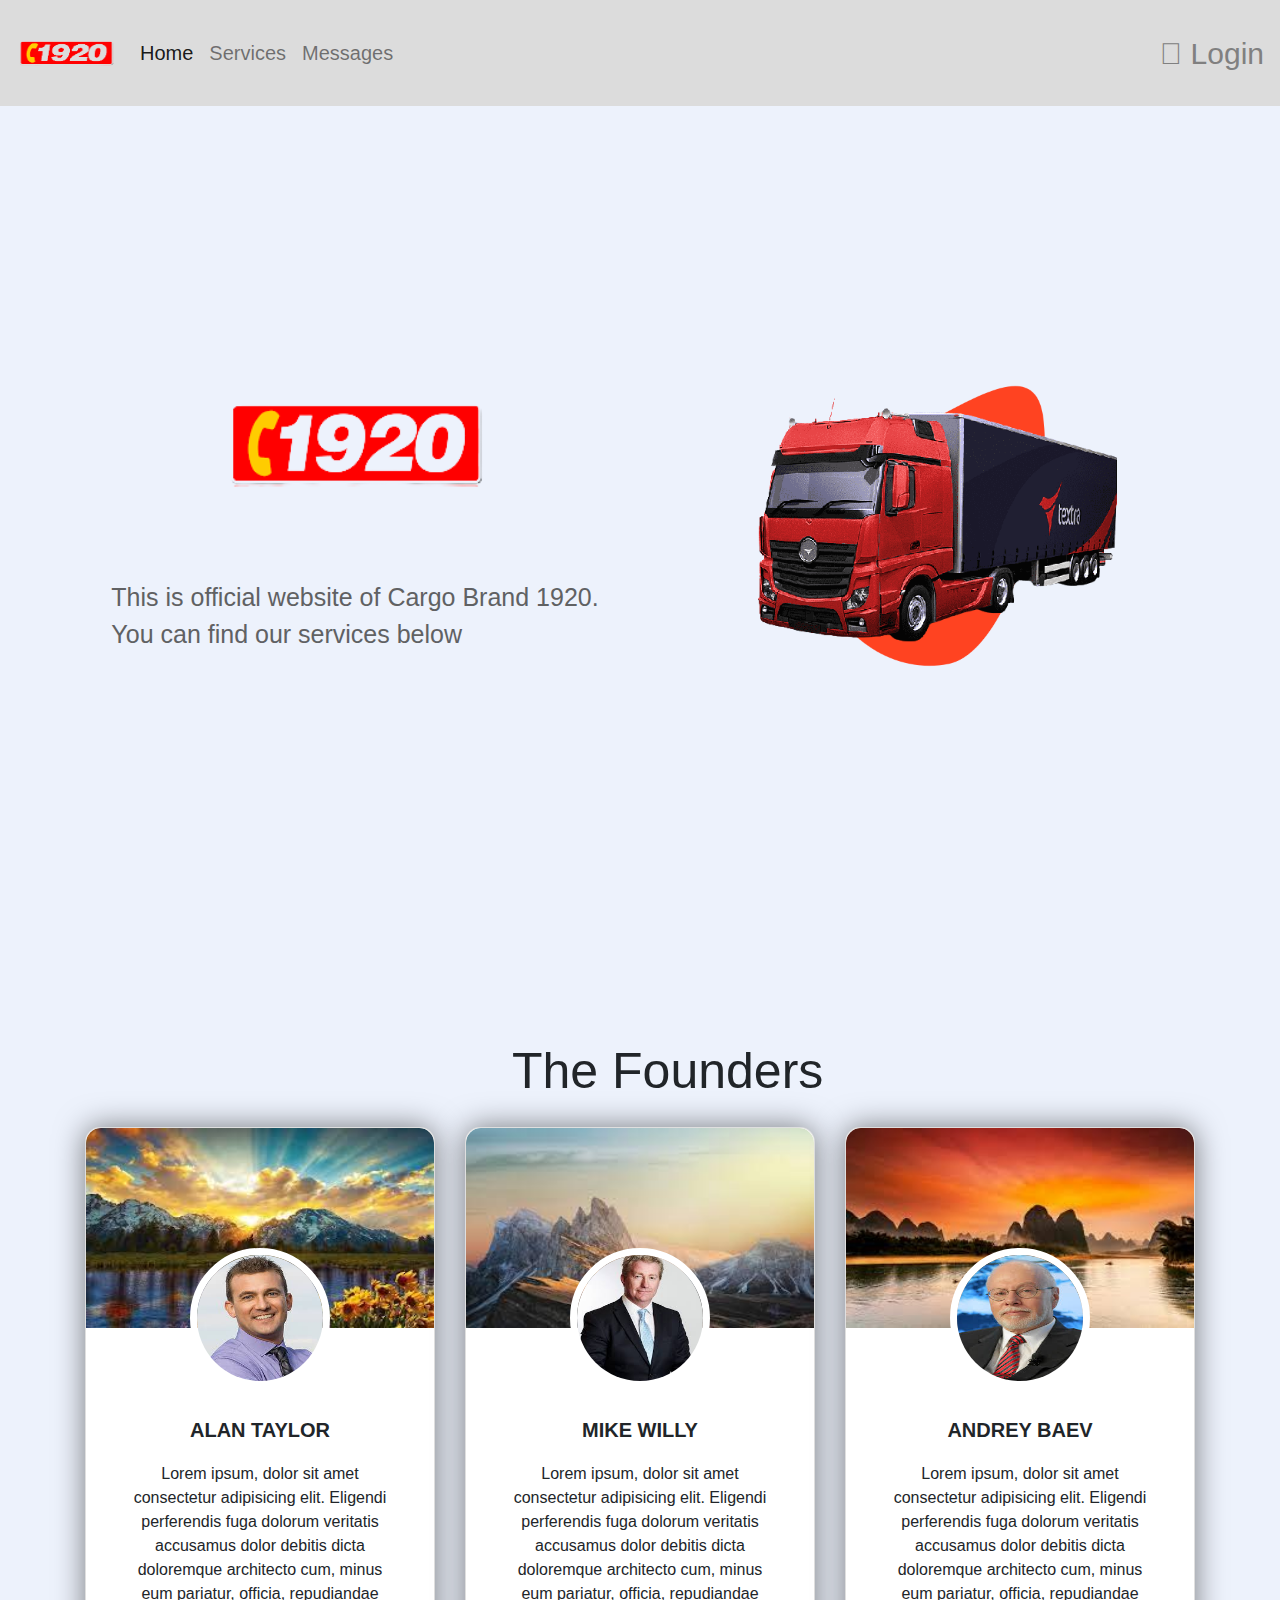
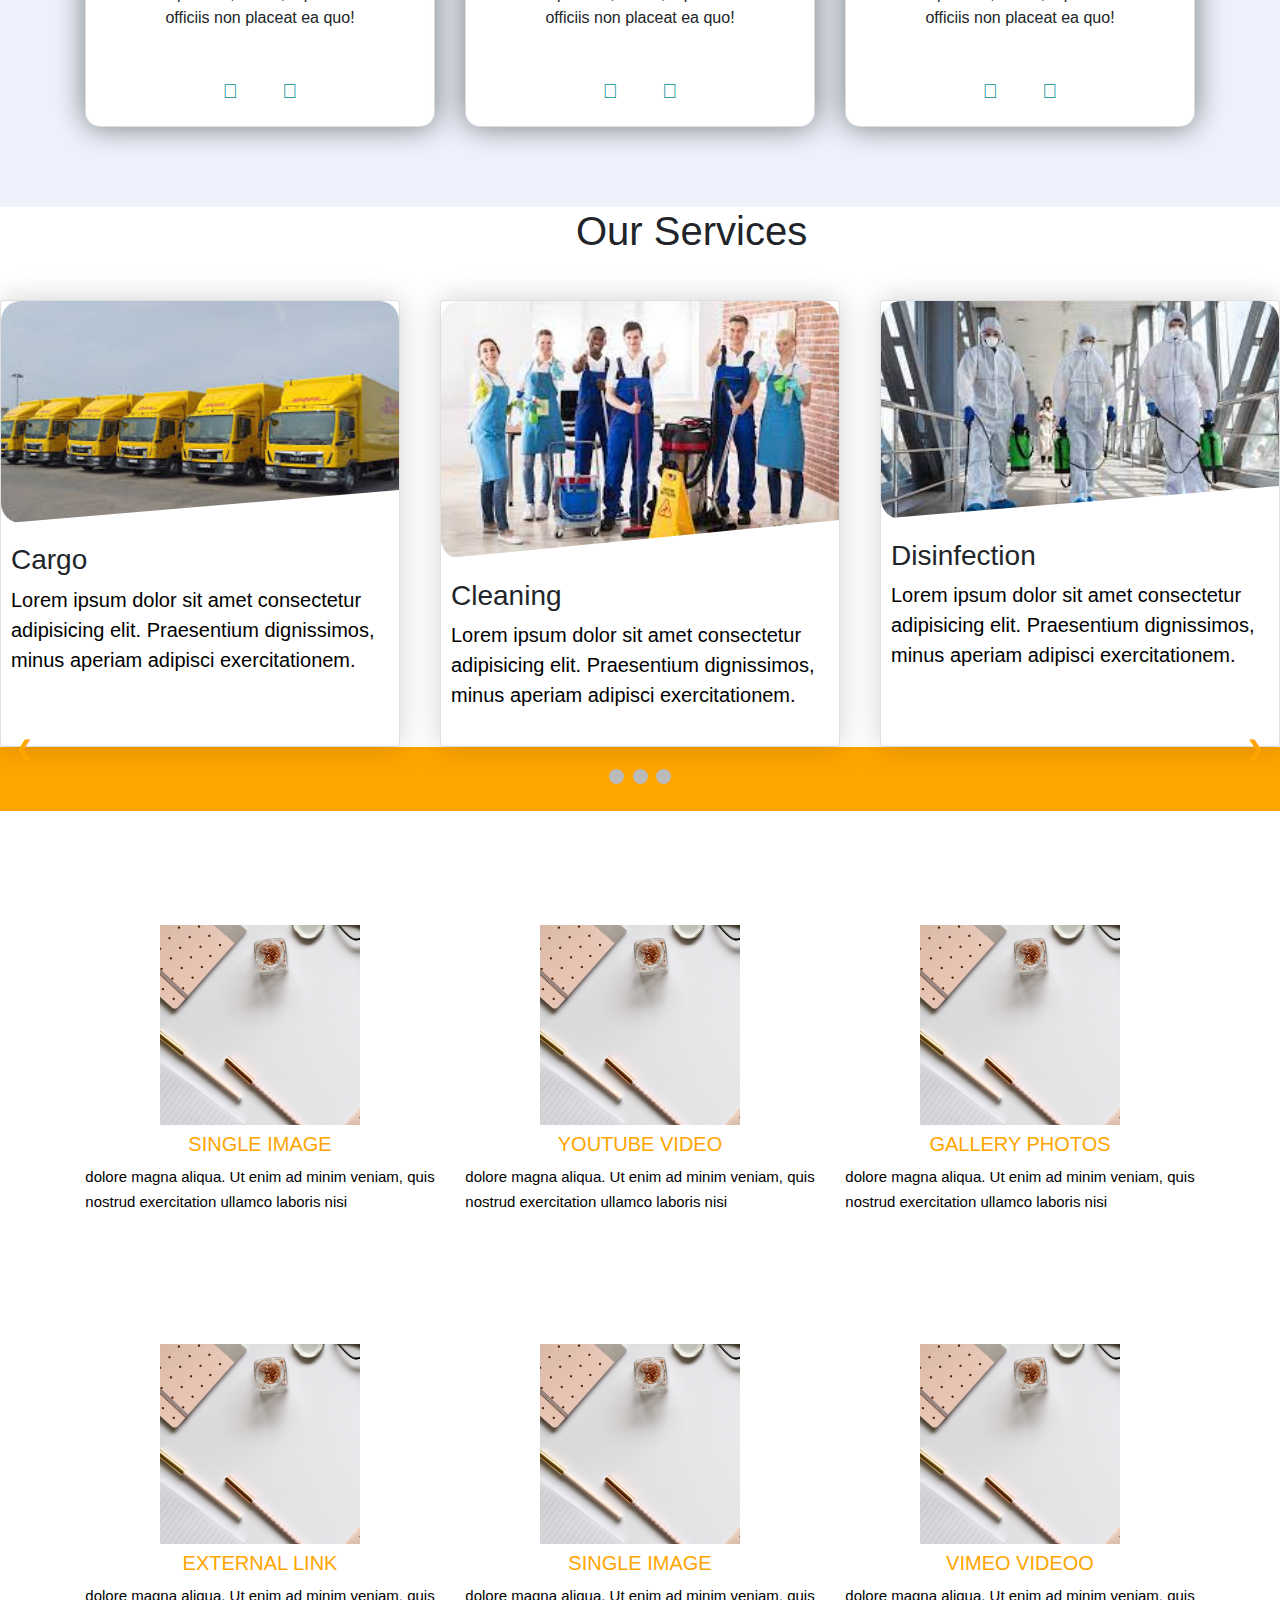
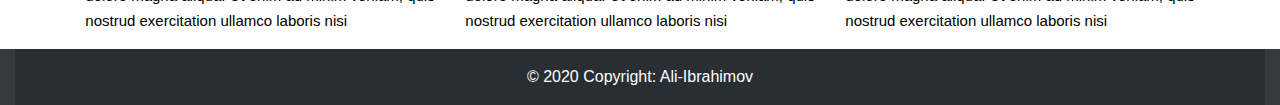
<file: My-Website/cargo.html>
<!DOCTYPE html>
<html lang="en">
<head>
<meta charset="utf-8">
<meta name="viewport" content="width=device-width, initial-scale=1, shrink-to-fit=no">
<title>1920 Cargo Company</title>
<link rel="shortcut icon" href="a.png">
<link rel="stylesheet" href="nav.css">
<link rel="stylesheet" href="https://stackpath.bootstrapcdn.com/bootstrap/4.5.2/css/bootstrap.min.css">
<link rel="stylesheet" href="https://maxcdn.bootstrapcdn.com/font-awesome/4.7.0/css/font-awesome.min.css">
<link rel="stylesheet" href="https://cdnjs.cloudflare.com/ajax/libs/font-awesome/5.15.3/css/all.min.css" integrity="sha512-iBBXm8fW90+nuLcSKlbmrPcLa0OT92xO1BIsZ+ywDWZCvqsWgccV3gFoRBv0z+8dLJgyAHIhR35VZc2oM/gI1w==" crossorigin="anonymous" />
<script src="https://code.jquery.com/jquery-3.5.1.min.js"></script>
<script src="https://cdn.jsdelivr.net/npm/popper.js@1.16.1/dist/umd/popper.min.js"></script>
<script src="https://stackpath.bootstrapcdn.com/bootstrap/4.5.2/js/bootstrap.min.js"></script>

</head>
<body>
    <!------------------------------------------------ NAVBAR ------------------------------------->
<div class="bs-example">          
    <nav class="navbar navbar-expand-md navbar-light bg-clr">
        <!-- navbar-light bg-light -->
        <a href="#" class="navbar-brand">
            <img src="a.png"  alt="LOGO">
        </a>
        <button type="button" class="navbar-toggler" data-toggle="collapse" data-target="#navbarCollapse">
            <span class="navbar-toggler-icon"></span>
        </button>

     



        <div class="collapse navbar-collapse" id="navbarCollapse">
            <div class="navbar-nav">
                <a href="#" class="nav-item nav-link active">Home</a>
                <a href="#" class="nav-item nav-link">Services</a>
                <a href="#" class="nav-item nav-link">Messages</a>
                
            </div>
            <div class="navbar-nav ml-auto">
                <a class="ali"href="#" ><i class="fas fa-user-circle"> Login</i> </a>
               
            </div>
        </div>
    </nav>
</div>
<!------------------------------------------------ NAVBAR ------------------------------------->



<!------------------------------------------------ INTRO ------------------------------------->

    <div class="qutu100">
<div class="container alq">
    <div class="row">
      <div class="col-12 col-sm-12 col-md-6 col-lg-6 ali0">
        <img src="a.png" alt="" class="abc">

        <p> This is official  website of Cargo Brand 1920. <br> You can find our services below </p>

      </div>


      <div class="col-12 col-sm-12 col-md-6 col-lg-6  ali01">
      
        <div class="img-box">

            <img src="b.png" alt="Pic" class="back-img">
            <img src="cc.png" alt="Pic" class="main-img">
       
        </div>
      </div>

     
    </div>
  
  </div>




</div>






<!-- <div class="qutu1">


    <div class="qutu2"> 
<img src="a.png" alt="" class="abc">

<p> This is official  website of Cargo Brand 1920. <br> You can find our services below </p>

</div>
<div class="img-box">

    <img src="b.png" alt="Pic" class="back-img">
    <img src="cc.png" alt="Pic" class="main-img">
</div>





</div> -->






    
<!------------------------------------------------ INTRO ------------------------------------->





<!-- -----------------------------------------FOUNDERS------------------------------------------------->
    
<div class="profile-area">
    <h3 class="salam">The Founders</h3>
    <div class="container">
        <div class="row">
            <div class="col-md-4">
              <div class="card">
                 <div class="img1"><img src="sk1.jfif" alt=""></div>
                 <div class="img2"><img src="bb1.jfif" alt=""></div>
                 <div class="main-text">
                     <h2>Alan Taylor</h2>
                     <p>Lorem ipsum, dolor sit amet consectetur adipisicing elit. Eligendi perferendis fuga dolorum veritatis accusamus dolor debitis dicta doloremque architecto cum, minus eum pariatur, officia, repudiandae officiis non placeat ea quo!</p>

                 </div>
                 <div class="socials">
                    <a href=""> <i class="fab fa-linkedin"></i></a>
                    <a href=""> <i class="fab fa-instagram-square"></i></a>
                    <a href=""> <i class="fab fa-facebook-square"></i></a>
                 </div>
              </div>
            </div>



            <div class="col-md-4">
                <div class="card">
                   <div class="img1"><img src="sk2.jfif" alt=""></div>
                   <div class="img2"><img src="bb2.jfif" alt=""></div>
                   <div class="main-text">
                       <h2>Mike Willy</h2>
                       <p>Lorem ipsum, dolor sit amet consectetur adipisicing elit. Eligendi perferendis fuga dolorum veritatis accusamus dolor debitis dicta doloremque architecto cum, minus eum pariatur, officia, repudiandae officiis non placeat ea quo!</p>
  
                   </div>
                   <div class="socials">
                      <a href=""> <i class="fab fa-linkedin"></i></a>
                      <a href=""> <i class="fab fa-instagram-square"></i></a>
                      <a href=""> <i class="fab fa-facebook-square"></i></a>
                   </div>
                </div>
              </div>


              <div class="col-md-4">
                <div class="card">
                   <div class="img1"><img src="sk3.jfif" alt=""></div>
                   <div class="img2"><img src="bb3.jfif" alt=""></div>
                   <div class="main-text">
                       <h2>Andrey Baev</h2>
                       <p>Lorem ipsum, dolor sit amet consectetur adipisicing elit. Eligendi perferendis fuga dolorum veritatis accusamus dolor debitis dicta doloremque architecto cum, minus eum pariatur, officia, repudiandae officiis non placeat ea quo!</p>
  
                   </div>
                   <div class="socials">
                      <a href=""> <i class="fab fa-linkedin"></i></a>
                      <a href=""> <i class="fab fa-instagram-square"></i></a>
                      <a href=""> <i class="fab fa-facebook-square"></i></a>
                   </div>
                </div>
              </div>






        </div>
    </div>
</div>






<!-- -----------------------------------------FOUNDERS END------------------------------------------------->






<!-- 
 <----------------------------SERVICE-------------------------------------------------> 
 <div class="qutu55">
<h1>Our Services</h1>
</div>
<br> <br>
 <div class="cards">
   
    <div class="card card1">
        <div class="container1">
            <img src="ss1.jfif" alt="las vegas">
        </div>
        <div class="details">
            <h3>Cargo</h3>
            <p>Lorem ipsum dolor sit amet consectetur adipisicing elit. Praesentium dignissimos, minus aperiam adipisci exercitationem.</p>
        </div>
    </div>
    <div class="card card2">
        <div class="container1">
            <img src="ss2.jfif" alt="New York">
        </div>
        <div class="details">
            <h3>Cleaning</h3>
            <p>Lorem ipsum dolor sit amet consectetur adipisicing elit. Praesentium dignissimos, minus aperiam adipisci exercitationem.</p>
        </div>
    </div>
    <div class="card card3">
        <div class="container1">
            <img src="ss5.jfif" alt="Singapore">
        </div>
        <div class="details">
            <h3>Disinfection</h3>
            <p>Lorem ipsum dolor sit amet consectetur adipisicing elit. Praesentium dignissimos, minus aperiam adipisci exercitationem.</p>
        </div>
    </div>
</div>













<!-- <----------------------------SERVICE END-------------------------------------------------> 






<!-- <----------------------------SECTION-ADDITION-------------------------------------------------> 





<div class="slideshow-container">




    <div class="mySlides">
        <div class="qutu566">
               <img src="wekil1.jpg" class="photo53 rounded-circle"alt="">
            </div>
        <q>I love you the more in that I believe you had liked me for my own sake and for nothing else</q>
      <h1 class="ad">Renato Alvarez</h1>
      <h2>Web Developer</h2>
    
    </div>
    
    
    
    
    
    
    <div class="mySlides">
        <div class="qutu566">
            <img src="wekil2.jpg" class="photo53 rounded-circle"alt="">
         </div>
      
        <q>But man is not made for defeat. A man can be destroyed but not defeated.</q>
        <h1 class="ad">Maria Desanta</h1>
      <h2>Frontend Developer</h2>
    </div>
    
    
    
    <div class="mySlides">
        <div class="qutu566">
            <img src="wekil3.jpg" class="photo53 rounded-circle"alt="">
         </div>
      
        <q>I have not failed. I've just found 10,000 ways that won't work.</q>
        <h1 class="ad">Merry Hilton</h1>
      <h2>Backend Developer</h2>
    </div>
    
    
    
    
    <a class="prev" onclick="plusSlides(-1)">❮</a>
    <a class="next" onclick="plusSlides(1)">❯</a>
    
    </div>
    
    <div class="dot-container">
      <span class="dot" onclick="currentSlide(1)"></span> 
      <span class="dot" onclick="currentSlide(2)"></span> 
      <span class="dot" onclick="currentSlide(3)"></span> 
    </div>
    
    























<!-- <----------------------------SECTION-ADDITION-------------------------------------------------> 




<!-- ----------------------------BRAND LOGOS --------------------------------------------------->


    <div class="container con2">
        <div class="row ">
          <div class="col-12   col-sm-12  col-md-4   col-lg-4 wako ">
            <div class="zoom"></div>
    
            <div class="sel">
           <h1 class="wro">  SINGLE IMAGE   </h1>
          <p class="wro2"> dolore magna aliqua. Ut enim ad minim veniam, quis <br>
              nostrud exercitation ullamco laboris nisi          </p>
            </div>
     
        </div>
    
    
        <div class="col-12   col-sm-12  col-md-4   col-lg-4 wako ">
            <div class="zoom"></div>
    
            <div class="sel">
           <h1 class="wro"> YOUTUBE VIDEO </h1>
          <p class="wro2"> dolore magna aliqua. Ut enim ad minim veniam, quis <br>
              nostrud exercitation ullamco laboris nisi                                            </p>
            </div>
     
        </div>
    
    
        <div class="col-12   col-sm-12  col-md-4   col-lg-4 wako ">
            <div class="zoom"></div>
    
            <div class="sel">
           <h1 class="wro"> GALLERY PHOTOS   </h1>
          <p class="wro2"> dolore magna aliqua. Ut enim ad minim veniam, quis <br>
              nostrud exercitation ullamco laboris nisi                                            </p>
            </div>
     
        </div>
    
    
        <div class="col-12   col-sm-12  col-md-4   col-lg-4 wako ">
            <div class="zoom"></div>
    
            <div class="sel">
           <h1 class="wro"> EXTERNAL LINK  </h1>
          <p class="wro2"> dolore magna aliqua. Ut enim ad minim veniam, quis <br>
              nostrud exercitation ullamco laboris nisi          </p>
            </div>
     
        </div>
    
    
        <div class="col-12   col-sm-12  col-md-4   col-lg-4 wako ">
            <div class="zoom"></div>
    
            <div class="sel">
           <h1 class="wro"> SINGLE IMAGE  </h1>
          <p class="wro2"> dolore magna aliqua. Ut enim ad minim veniam, quis <br>
              nostrud exercitation ullamco laboris nisi                                            </p>
            </div>
     
        </div>
    
    
        <div class="col-12   col-sm-12  col-md-4   col-lg-4 wako ">
            <div class="zoom"></div>
    
            <div class="sel">
           <h1 class="wro"> VIMEO VIDEOO   </h1>
          <p class="wro2"> dolore magna aliqua. Ut enim ad minim veniam, quis <br>
              nostrud exercitation ullamco laboris nisi                                            </p>
            </div>
     
        </div>
    
    
    
    
    
    
      </div>
    </div>



<!-- ----------------------------BRAND LOGOS --------------------------------------------------->












<div class="qutu555">


<!-- FOOTER -->
<!-- Footer -->
<footer class="bg-dark text-center text-white col-12">
	<!-- Grid container -->

  
	<!-- Copyright -->
	<div class="text-center p-3" style="background-color: rgba(0, 0, 0, 0.2);">
	  © 2020 Copyright:
	  <a class="text-white" href="#">Ali-Ibrahimov</a>
	</div>
	<!-- Copyright -->
  </footer>
  <!-- Footer -->

</div>



<script src="script.js"></script>

</body>
</html>
</file>
<file: My-Website/nav.css>
/* http://meyerweb.com/eric/tools/css/reset/ 
   v2.0 | 20110126
   License: none (public domain)
*/
html, body, div, span, applet, object, iframe,
h1, h2, h3, h4, h5, h6, p, blockquote, pre,
a, abbr, acronym, address, big, cite, code,
del, dfn, em, img, ins, kbd, q, s, samp,
small, strike, strong, sub, sup, tt, var,
b, u, i, center,
dl, dt, dd, ol, ul, li,
fieldset, form, label, legend,
table, caption, tbody, tfoot, thead, tr, th, td,
article, aside, canvas, details, embed,
figure, figcaption, footer, header, hgroup,
menu, nav, output, ruby, section, summary,
time, mark, audio, video {
  margin: 0;
  padding: 0;
  border: 0;
  font-size: 100%;
  font: inherit;
  vertical-align: baseline;
}

/* HTML5 display-role reset for older browsers */
article, aside, details, figcaption, figure,
footer, header, hgroup, menu, nav, section {
  display: block;
}

body {
  line-height: 1;
}

ol, ul {
  list-style: none;
}

blockquote, q {
  quotes: none;
}

blockquote:before, blockquote:after,
q:before, q:after {
  content: '';
  content: none;
}

table {
  border-collapse: collapse;
  border-spacing: 0;
}

.navbar-brand img {
  width: 100px;
  height: 80px;
}

.navbar-nav i {
  font-size: 30px;
  color: grey;
}

.navbar-nav :hover {
  color: red;
}

.navbar-nav a {
  font-size: 20px;
  font-weight: 20px;
}

@media only screen and (max-width: 600px) {
  .navbar-nav .ali {
    display: none;
  }
}

.qutu100 {
  width: 100%;
  height: 95vh;
  background-color: #edf2fc;
  display: -webkit-box;
  display: -ms-flexbox;
  display: flex;
  -webkit-box-pack: center;
      -ms-flex-pack: center;
          justify-content: center;
  -webkit-box-align: center;
      -ms-flex-align: center;
          align-items: center;
}

.qutu100 .ali0 {
  height: 50vh;
  display: -webkit-box;
  display: -ms-flexbox;
  display: flex;
  -webkit-box-orient: vertical;
  -webkit-box-direction: normal;
      -ms-flex-direction: column;
          flex-direction: column;
  -webkit-box-align: center;
      -ms-flex-align: center;
          align-items: center;
}

.qutu100 .ali0 img {
  width: 50%;
}

.qutu100 .ali0 p {
  color: #606163;
  font-size: 25px;
}

.qutu100 .ali01 {
  height: 50vh;
  display: -webkit-box;
  display: -ms-flexbox;
  display: flex;
  -webkit-box-orient: vertical;
  -webkit-box-direction: normal;
      -ms-flex-direction: column;
          flex-direction: column;
  -webkit-box-align: center;
      -ms-flex-align: center;
          align-items: center;
}

.img-box {
  width: 100%;
  height: 80%;
  position: absolute;
}

.img-box img {
  height: 80%;
  position: absolute;
  left: 50%;
  bottom: 0;
  -webkit-transform: translateX(-50%);
          transform: translateX(-50%);
  -webkit-transition: bottom 1s, left 1s;
  transition: bottom 1s, left 1s;
}

.img-box:hover .back-img {
  bottom: 40px;
}

.img-box:hover .main-img {
  left: 54%;
}

.profile-area {
  padding: 80px 0;
  background-color: #edf2fc;
}

.profile-area .card {
  -webkit-box-shadow: 0 0 30px rgba(0, 0, 0, 0.5);
          box-shadow: 0 0 30px rgba(0, 0, 0, 0.5);
  overflow: hidden;
  border-radius: 15px;
  width: 100%;
}

.profile-area .card .img1 img {
  height: 200px;
  border-top-right-radius: 15px;
  border-top-left-radius: 15px;
  width: 100%;
}

.profile-area .card .img2 img {
  position: relative;
  display: block;
  margin-left: auto;
  margin-right: auto;
  z-index: 1;
  width: 140px;
  height: 140px;
  border-radius: 50%;
  border: 7px solid #fff;
  margin-top: -80px;
}

.card:hover .img2 img {
  border-color: darkcyan;
  -webkit-transition: .7s;
  transition: .7s;
}

.main-text {
  padding: 30px 0;
  text-align: center;
}

.main-text h2 {
  text-transform: uppercase;
  font-weight: 900;
  font-size: 20px;
  margin: 0 0 20px;
}

.main-text p {
  font-size: 16px;
  padding: 0 35px;
}

.socials {
  text-align: center;
  padding-bottom: 20px;
}

.socials i {
  font-size: 20px;
  color: darkcyan;
  padding: 0 10px;
}

.salam {
  font-size: 50px;
  margin-left: 40%;
  margin-bottom: 2%;
}

@media only screen and (max-width: 600px) {
  .salam {
    font-size: 40px;
    margin-left: 20%;
  }
}

.cards {
  display: -ms-grid;
  display: grid;
  -ms-grid-columns: (minmax(300px, 1fr))[auto-fit];
      grid-template-columns: repeat(auto-fit, minmax(300px, 1fr));
  padding: 0px;
  grid-gap: 40px;
}

.cards img {
  width: 100%;
  display: block;
  border-radius: 20px;
}

.card {
  background-color: #1c1b29;
  border-radius: 20px;
  -webkit-box-shadow: 0 0 30px rgba(0, 0, 0, 0.18);
          box-shadow: 0 0 30px rgba(0, 0, 0, 0.18);
}

.container1 {
  position: relative;
  -webkit-clip-path: polygon(0 0, 100% 0, 100% 85%, 0 100%);
          clip-path: polygon(0 0, 100% 0, 100% 85%, 0 100%);
}

.container1:after {
  content: "";
  height: 100%;
  width: 100%;
  position: absolute;
  top: 0;
  left: 0;
  border-radius: 20px 20px 0 0;
  opacity: 0.7;
}

.card1 > .container1:after {
  background-image: linear-gradient(135deg);
}

.card2 > .container1:after {
  background-image: linear-gradient(135deg);
}

.card3 > .container1:after {
  background-image: linear-gradient(135deg);
}

.details {
  padding: 20px 10px;
}

.details > h5 {
  color: #ffffff;
  font-weight: 600;
  font-size: 18px;
  margin: 10px 0 15px 0;
}

.details > p {
  color: black;
  font-size: 20px;
  line-height: 30px;
  font-weight: 400;
}

.qutu55 {
  width: 100%;
  height: 5vh;
}

.qutu55 h1 {
  margin-left: 45%;
  width: 500px;
}

@media only screen and (max-width: 600px) {
  .qutu55 h1 {
    margin-left: 30%;
  }
}

.qutu555 {
  overflow: hidden;
}

.bg-clr {
  background-color: gainsboro;
}

/* Slideshow container */
.slideshow-container {
  position: relative;
  background: #f1f1f1f1;
}

/* Slides */
.mySlides {
  display: none;
  padding: 80px;
  text-align: center;
}

/* Next & previous buttons */
.prev, .next {
  cursor: pointer;
  position: absolute;
  top: 50%;
  width: auto;
  margin-top: -30px;
  padding: 16px;
  color: orange;
  font-weight: bold;
  font-size: 20px;
  border-radius: 0 3px 3px 0;
  -webkit-user-select: none;
     -moz-user-select: none;
      -ms-user-select: none;
          user-select: none;
}

/* Position the "next button" to the right */
.next {
  position: absolute;
  right: 0;
  border-radius: 3px 0 0 3px;
}

/* On hover, add a black background color with a little bit see-through */
.prev:hover, .next:hover {
  background-color: orange;
  color: white;
}

/* The dot/bullet/indicator container */
.dot-container {
  text-align: center;
  padding: 20px;
  background: orange;
}

/* The dots/bullets/indicators */
.dot {
  cursor: pointer;
  height: 15px;
  width: 15px;
  margin: 0 2px;
  background-color: #bbb;
  border-radius: 50%;
  display: inline-block;
  -webkit-transition: background-color 0.6s ease;
  transition: background-color 0.6s ease;
}

/* Add a background color to the active dot/circle */
.active1, .dot:hover {
  background-color: #717171;
}

/* Add an italic font style to all quotes */
q {
  font-style: italic;
}

/* Add a blue color to the author */
.author {
  color: cornflowerblue;
}

.qutu566 {
  display: -webkit-box;
  display: -ms-flexbox;
  display: flex;
  height: 100%;
  -webkit-box-pack: center;
      -ms-flex-pack: center;
          justify-content: center;
}

.photo53 {
  width: 200px;
  height: 200px;
}

.mySlides {
  background: url(a-10.jpg);
  background-size: cover;
  margin-top: 5%;
}

.ad {
  color: orange;
}

.zoom {
  padding: 50px;
  background-image: url(a22.jpg);
  -webkit-transition: -webkit-transform .2s;
  transition: -webkit-transform .2s;
  transition: transform .2s;
  transition: transform .2s, -webkit-transform .2s;
  background: url(a22.jpg);
  background-size: cover;
  width: 200px;
  height: 200px;
  margin: 0 auto;
}

.zoom:hover {
  /* IE 9 */
  -webkit-transform: scale(1.5);
  /* Safari 3-8 */
  transform: scale(1.1);
}

.wro {
  font-size: 20px;
  color: orange;
}

.wro2 {
  font-size: 15px;
  color: black;
  line-height: 25px;
}

.sel {
  width: 100%;
  display: -webkit-box;
  display: -ms-flexbox;
  display: flex;
  -webkit-box-orient: vertical;
  -webkit-box-direction: normal;
      -ms-flex-direction: column;
          flex-direction: column;
  -webkit-box-align: center;
      -ms-flex-align: center;
          align-items: center;
  -webkit-box-pack: center;
      -ms-flex-pack: center;
          justify-content: center;
  margin-top: 2%;
}

.wako {
  margin-top: 10%;
}
/*# sourceMappingURL=nav.css.map */
</file>
